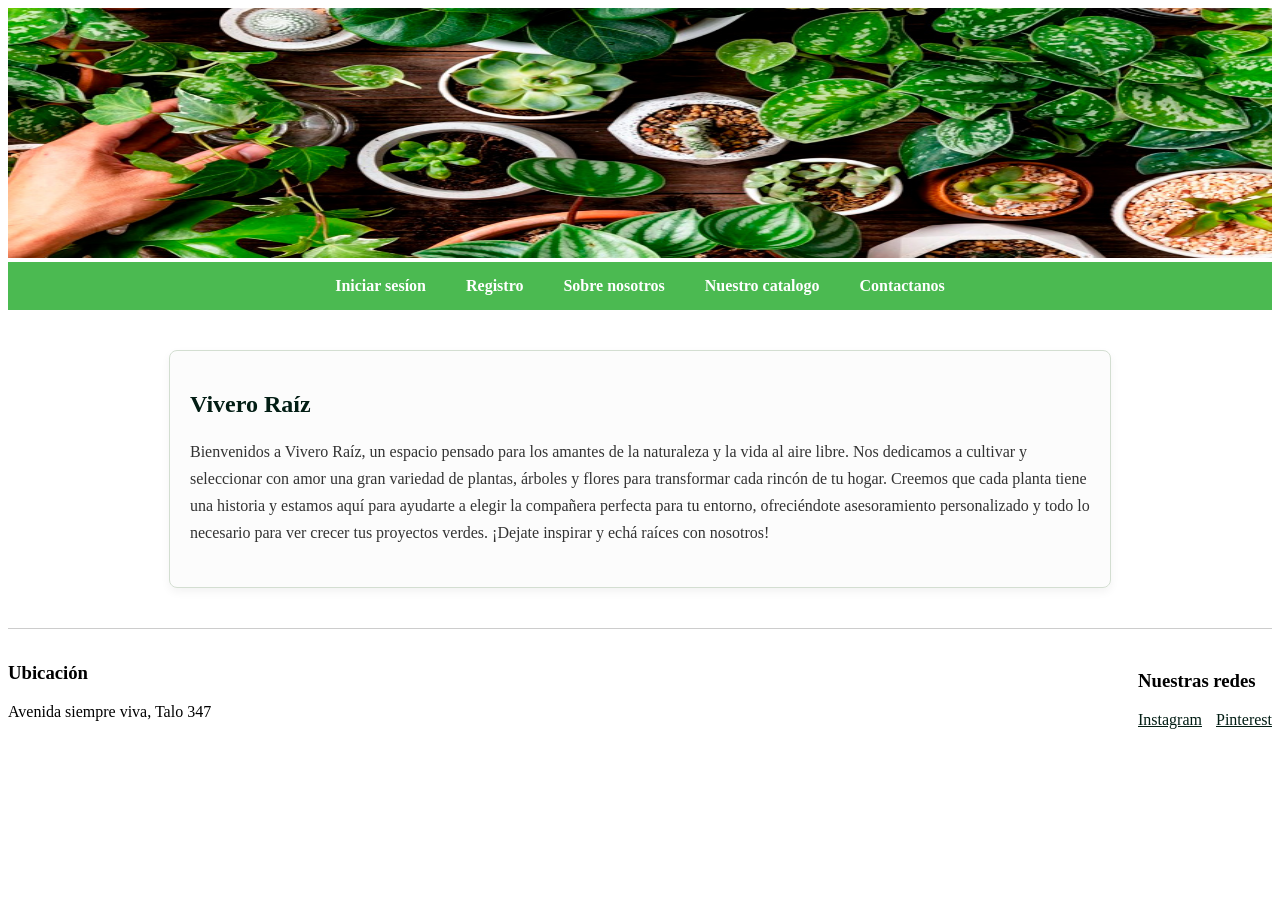
<file: index.html>
<!DOCTYPE html>
<html lang="en">

<head>
    <meta charset="UTF-8">
    <meta name="viewport" content="width=device-width, initial-scale=1.0">
    <title>Home | Vivero Raíz</title>
    <link rel="stylesheet" href="styles.css">
</head>

<body>

    <header>
        <img src="./multimedia/ViveroPortada.jpg" alt="Portada de Vivero Raíz" width="1050" height="250">

    </header>
     <nav>
        <a href="./login.html">Iniciar sesíon</a>
        <a href="./registro.html">Registro</a>
        <a href="./nosotros.html">Sobre nosotros</a>
        <a href="./catalogo.html">Nuestro catalogo</a>
        <a href="./Contacto.html">Contactanos</a>

    </nav>
    <main class="contenedor-textos">
    <section>
        <h2> Vivero Raíz</h2>
        <p> Bienvenidos a Vivero Raíz, un espacio pensado para los amantes de la naturaleza y la vida al aire libre. Nos
            dedicamos a cultivar y seleccionar con amor una gran variedad de plantas, árboles y flores para transformar
            cada rincón de tu hogar. Creemos que cada planta tiene una historia y estamos aquí para ayudarte a elegir la
            compañera perfecta para tu entorno, ofreciéndote asesoramiento personalizado y todo lo necesario para ver
            crecer tus proyectos verdes. ¡Dejate inspirar y echá raíces con nosotros!</p>
    </section>
    </main>
    <div style="background-color: rgb(109, 235, 109);display: block;">
    </div>
     <footer class="footer-generico">
        <div>
            <h3>Ubicación</h3>
            <p>Avenida siempre viva, Talo 347</p>
        </div>
        <div>
            <h3>Nuestras redes</h3>
            <a href="#" style="color: rgb(2, 29, 20); margin-right: 10px;">Instagram</a>
            <a href="#" style="color: rgb(2, 29, 20);">Pinterest</a>
        </div>
    </footer>
</body>

</html>
</file>
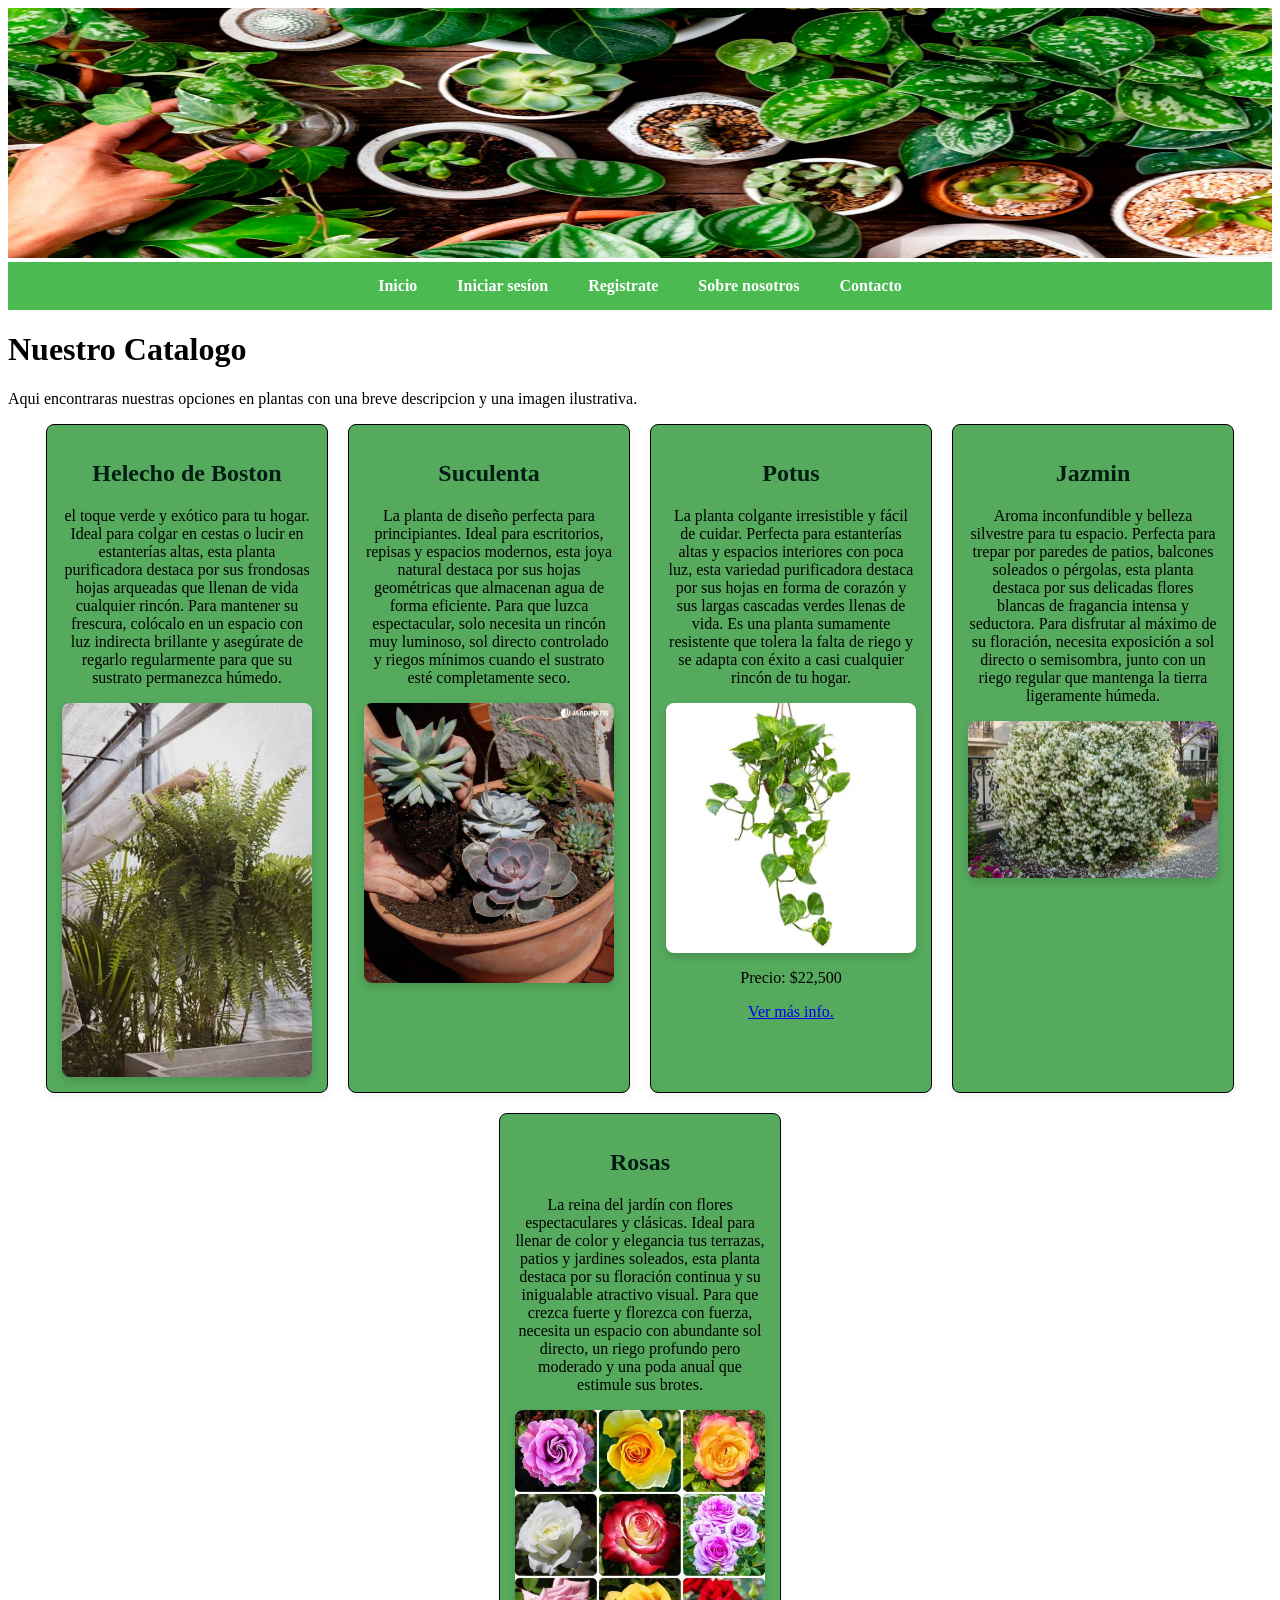
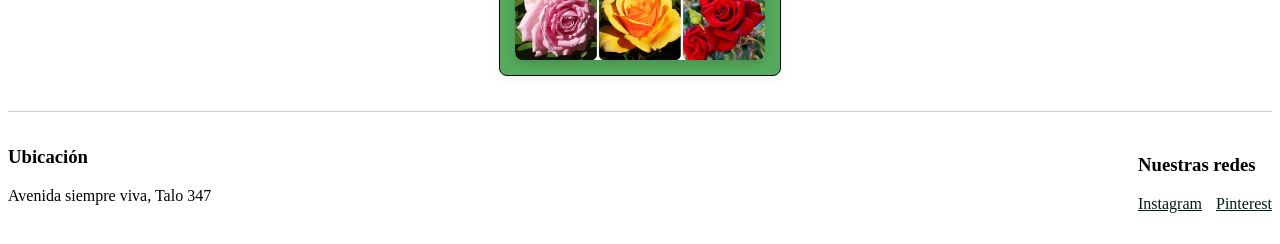
<file: catalogo.html>
<!DOCTYPE html>
<html lang="en">

<head>
    <meta charset="UTF-8">
    <meta name="viewport" content="width=device-width, initial-scale=1.0">
    <title>Catalogo</title>
    <link rel="stylesheet" href="styles.css">
</head>

<body>
    <header>
        <img src="./multimedia/ViveroPortada.jpg" alt="Portada de Vivero Raíz" width="1050" height="250">
    </header>
    <nav>
        <a href="./index.html">Inicio</a>
        <a href="./login.html">Iniciar sesíon</a>
        <a href="./registro.html">Registrate</a>
        <a href="./nosotros.html">Sobre nosotros</a>
        <a href="./Contacto.html">Contacto</a>
    </nav>
    <h1>Nuestro Catalogo</h1>
    <p>
        Aqui encontraras nuestras opciones en plantas con una breve descripcion y una imagen ilustrativa.
    </p>
    <main class="contenedor-catalogo">
        <div class="Ficha-Plantas">
            <h2>Helecho de Boston</h2>
            <p>el toque verde y exótico para tu hogar. Ideal para colgar en cestas o lucir en estanterías altas, esta
                planta
                purificadora destaca por sus frondosas hojas arqueadas que llenan de vida cualquier rincón. Para
                mantener su
                frescura, colócalo en un espacio con luz indirecta brillante y asegúrate de regarlo regularmente para
                que su
                sustrato permanezca húmedo.</p>
            <img src="./multimedia/helechoBoston.jpg" alt="Helechobostonimg">
        </div>
        <div class="Ficha-Plantas">
            <h2>Suculenta</h2>
            <p> La planta de diseño perfecta para principiantes. Ideal para escritorios, repisas y espacios modernos,
                esta
                joya natural destaca por sus hojas geométricas que almacenan agua de forma eficiente. Para que luzca
                espectacular, solo necesita un rincón muy luminoso, sol directo controlado y riegos mínimos cuando el
                sustrato esté completamente seco.
            </p>
            <img src="./multimedia/suculenta.jpg" alt="Suculentaimg">
        </div>
        <div class="Ficha-Plantas">
            <h2>Potus</h2>
            <p>
                La planta colgante irresistible y fácil de cuidar. Perfecta para estanterías altas y espacios interiores
                con
                poca luz, esta variedad purificadora destaca por sus hojas en forma de corazón y sus largas cascadas
                verdes
                llenas de vida. Es una planta sumamente resistente que tolera la falta de riego y se adapta con éxito a
                casi
                cualquier rincón de tu hogar.
            </p>
            <img src="./multimedia/potus.jpg" alt="Potus">
            <p>Precio: $22,500</p>
            <a href="./planta.html">Ver más info.</a>
        </div>
        <div class="Ficha-Plantas">
            <h2>Jazmin</h2>
            <p>
                Aroma inconfundible y belleza silvestre para tu espacio. Perfecta para trepar por paredes de patios,
                balcones soleados o pérgolas, esta planta destaca por sus delicadas flores blancas de fragancia intensa
                y
                seductora. Para disfrutar al máximo de su floración, necesita exposición a sol directo o semisombra,
                junto
                con un riego regular que mantenga la tierra ligeramente húmeda.
            </p>
            <img src="./multimedia/jazmin-lluvia.avif" alt="Jazmin">
        </div>
        <div class="Ficha-Plantas">
            <h2>Rosas</h2>
            <p>
                La reina del jardín con flores espectaculares y clásicas. Ideal para llenar de color y elegancia tus
                terrazas, patios y jardines soleados, esta planta destaca por su floración continua y su inigualable
                atractivo visual. Para que crezca fuerte y florezca con fuerza, necesita un espacio con abundante sol
                directo, un riego profundo pero moderado y una poda anual que estimule sus brotes.
            </p>
            <img src="./multimedia/rozas.jpg" alt="Rosas">
        </div>
    </main>
   <footer class="footer-generico">
        <div>
            <h3>Ubicación</h3>
            <p>Avenida siempre viva, Talo 347</p>
        </div>
        <div>
            <h3>Nuestras redes</h3>
            <a href="#" style="color: rgb(2, 29, 20); margin-right: 10px;">Instagram</a>
            <a href="#" style="color: rgb(2, 29, 20);">Pinterest</a>
        </div>
    </footer>


</body>

</html>
</file>
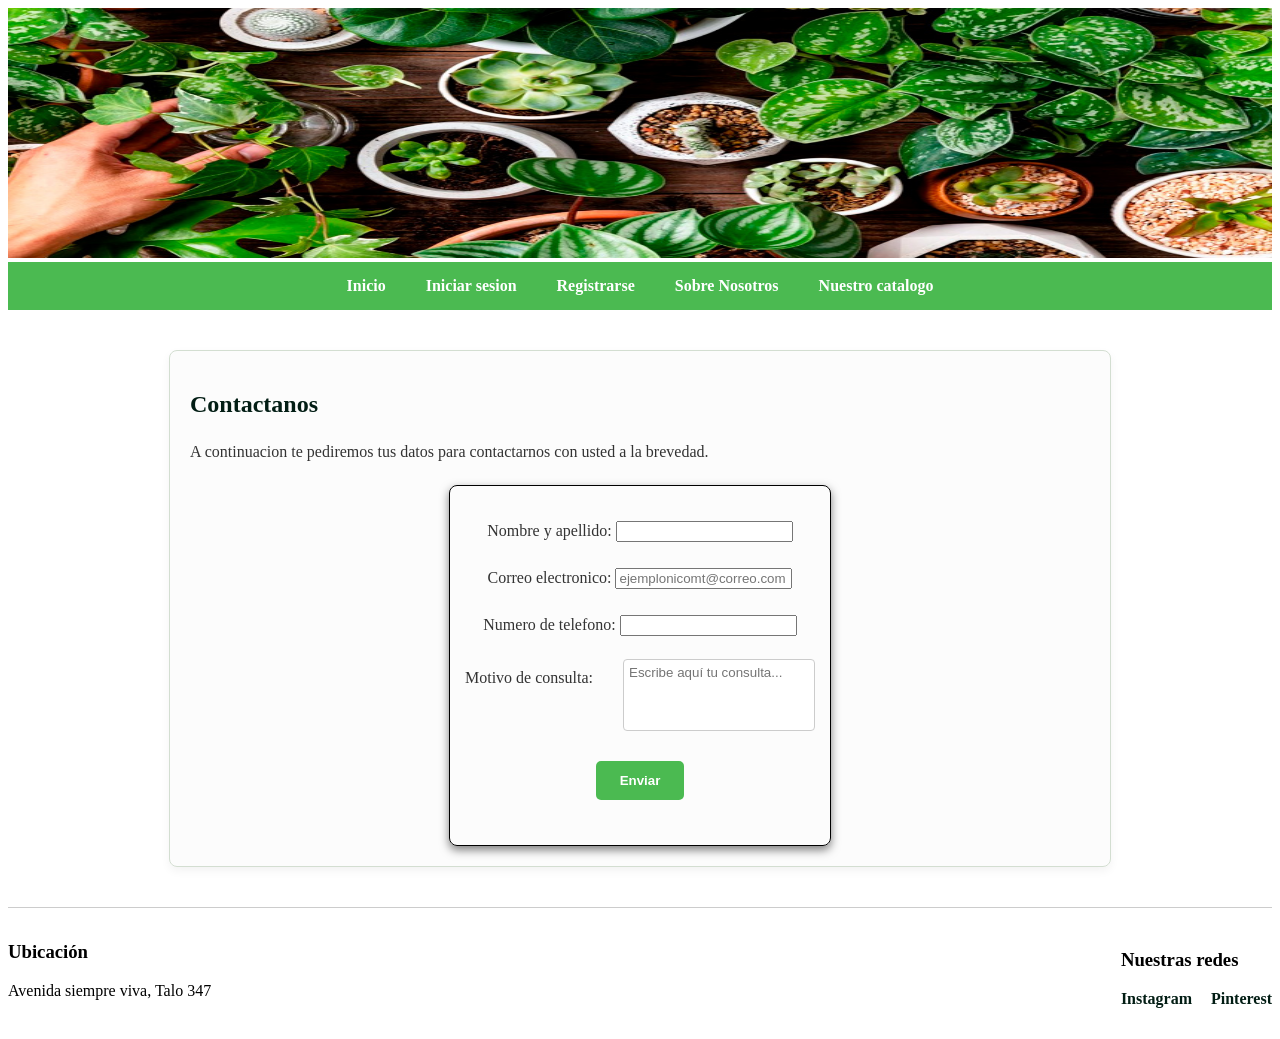
<file: Contacto.html>
<!DOCTYPE html>
<html lang="es">

<head>
    <meta charset="UTF-8">
    <meta name="viewport" content="width=device-width, initial-scale=1.0">
    <title>ContactoViveroRaiz</title>
    <link rel="stylesheet" href="styles.css">
</head>

<body>
    <header>
        <img src="./multimedia/ViveroPortada.jpg" alt="Portada de Vivero Raíz">
        <nav>
            <a href="./index.html">Inicio</a>
            <a href="./login.html">Iniciar sesion</a>
            <a href="./registro.html">Registrarse</a>
            <a href="./nosotros.html">Sobre Nosotros</a>
            <a href="./catalogo.html">Nuestro catalogo</a>
        </nav>
    </header>

    <main class="contenedor-textos">
        <h2>Contactanos</h2>
        <p>A continuacion te pediremos tus datos para contactarnos con usted a la brevedad.</p>
        <div class="contenedor-form">
            <form class="Caja-form">
                <p>
                    <label for="nombre">Nombre y apellido:</label>
                    <input type="text" id="nombre" name="nombre" required>
                </p>
                <p>
                    <label for="email">Correo electronico:</label>
                    <input type="email" id="email" placeholder="ejemplonicomt@correo.com" required>
                </p>
                <p>
                    <label for="telefono">Numero de telefono:</label>
                    <input type="tel" id="telefono" name="telefono">
                </p>
                <p style="display: flex; align-items: flex-start; justify-content: space-between;">
                    <label for="motivo" style="margin-top: 5px;">Motivo de consulta:</label>
                    <textarea id="motivo" name="motivo" placeholder="Escribe aquí tu consulta..." required
                        style="width: 100%; max-width: 180px; height: 60px; padding: 5px; border: 1px solid #ccc; border-radius: 4px; font-family: sans-serif; resize: none;"></textarea>
                </p>

                <p style="justify-content: center; display: flex;">
                    <button type="submit" class="btn-vivero" style="border: none; ">Enviar</button>
                </p>
            </form>
        </div>
    </main>
    <footer class="footer-generico">
        <div>
            <h3>Ubicación</h3>
            <p>Avenida siempre viva, Talo 347</p>
        </div>
        <div>
            <h3>Nuestras redes</h3>
            <a href="#"
                style="color: rgb(2, 29, 20); margin-right: 15px; text-decoration: none; font-weight: bold;">Instagram</a>
            <a href="#" style="color: rgb(2, 29, 20); text-decoration: none; font-weight: bold;">Pinterest</a>
        </div>
    </footer>
</body>

</html>
</file>
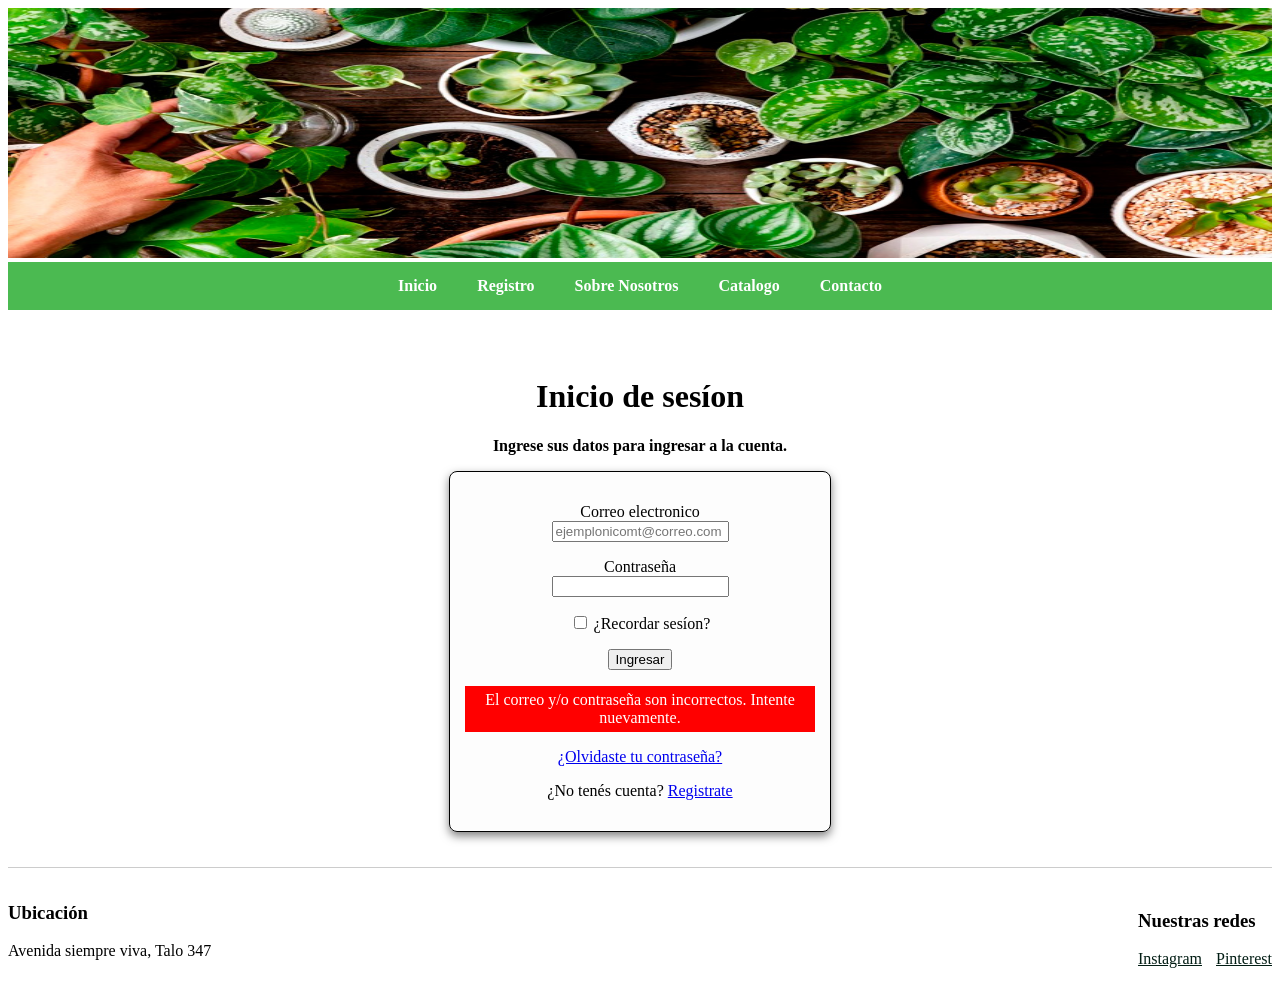
<file: login.html>
<!DOCTYPE html>
<html lang="es">

<head>
    <meta charset="UTF-8">
    <meta name="viewport" content="width=device-width, initial-scale=1.0">
    <title>Iniciar sesíon- Vivero Raíz</title>
    <link rel="stylesheet" href="styles.css">

</head>

<body>
    <header>
        <img src="./multimedia/ViveroPortada.jpg" alt="Portada de Vivero Raíz" width="1050" height="250">

    </header>
    <nav>
        <a href="./index.html">Inicio</a>
        <a href="./registro.html">Registro</a>
        <a href="./nosotros.html">Sobre Nosotros</a>
        <a href="./catalogo.html">Catalogo</a>
        <a href="./Contacto.html">Contacto</a>
    </nav>
    <div style="text-align: center;">
        <h2 style="color: white;">Todo lo que crece, ordenado.</h2>
        <h1>Inicio de sesíon</h1>
        <strong>
            <p>Ingrese sus datos para ingresar a la cuenta.
        </strong>
    </div>
    <div class="contenedor-form">
        <form class="Caja-form">

            <p>
                <label for="email">Correo electronico </label><br>
                <input type="email" id="email" placeholder="ejemplonicomt@correo.com"><br>
            </p>
            <p>
                <label for="password">Contraseña</label><br>
                <input type="password" id="password">
            </p>
            <p>
                <input type="checkbox" id="keep-logged">
                <label for="keep-logged">¿Recordar sesíon?</label>
            </p>
            <p>
                <button type="submit">Ingresar</button>
            </p>
            <div class="advertencia">
                El correo y/o contraseña son incorrectos. Intente nuevamente.
            </div>

            <p><a href="#">¿Olvidaste tu contraseña?</a></p>
            <p>¿No tenés cuenta? <a href="./registro.html">Registrate</a></p>


        </form>
    </div>
 <footer class="footer-generico">
        <div>
            <h3>Ubicación</h3>
            <p>Avenida siempre viva, Talo 347</p>
        </div>
        <div>
            <h3>Nuestras redes</h3>
            <a href="#" style="color: rgb(2, 29, 20); margin-right: 10px;">Instagram</a>
            <a href="#" style="color: rgb(2, 29, 20);">Pinterest</a>
        </div>
    </footer>

</body>

</html>
</file>
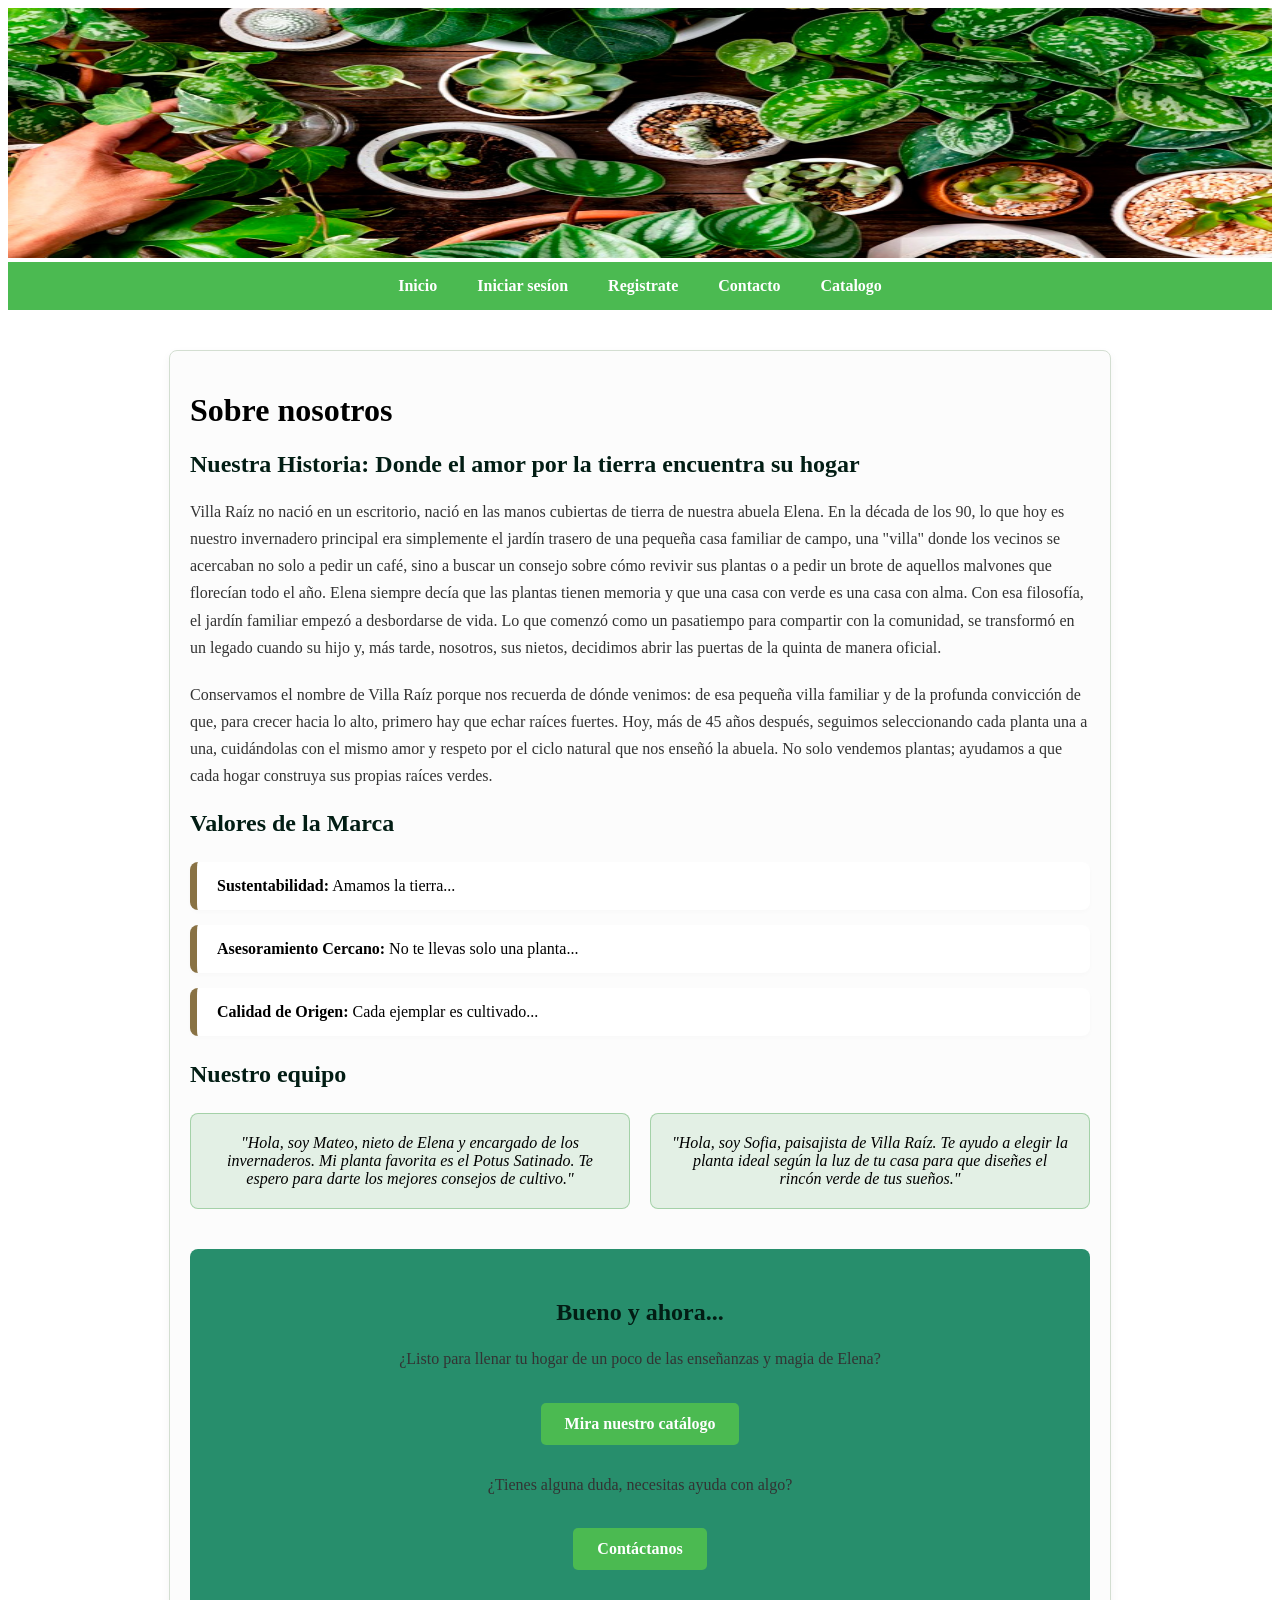
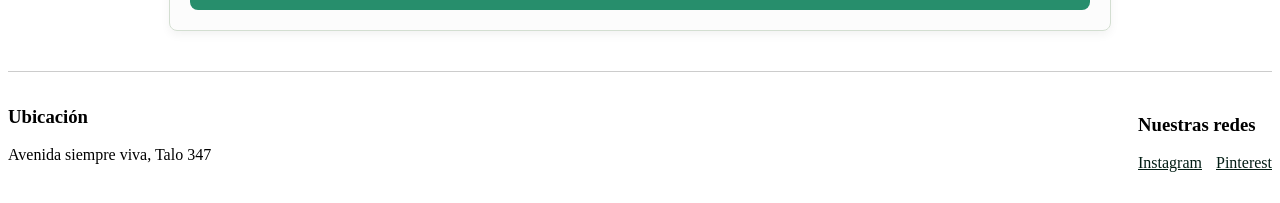
<file: nosotros.html>
<!DOCTYPE html>
<html lang="es">

<head>
    <meta charset="UTF-8">
    <meta name="viewport" content="width=device-width, initial-scale=1.0">
    <title>Nosotros | ViveroRaíz</title>
    <link rel="stylesheet" href="styles.css">
</head>

<body>
    <header>
        <img src="./multimedia/ViveroPortada.jpg" alt="Portada de Vivero Raíz" width="1050" height="250">
    </header>
    
    <nav>
        <a href="./index.html">Inicio</a>
        <a href="./login.html">Iniciar sesíon</a>
        <a href="./registro.html">Registrate</a>
        <a href="./Contacto.html">Contacto</a>    
        <a href="./catalogo.html">Catalogo</a>
    </nav>

    <main class="contenedor-textos">
        <h1>Sobre nosotros</h1>
        <h2>Nuestra Historia: Donde el amor por la tierra encuentra su hogar</h2>
        <p>
            Villa Raíz no nació en un escritorio, nació en las manos cubiertas de tierra de nuestra abuela Elena. En la
            década de los 90, lo que hoy es nuestro invernadero principal era simplemente el jardín trasero de una pequeña
            casa familiar de campo, una "villa" donde los vecinos se acercaban no solo a pedir un café, sino a buscar un
            consejo sobre cómo revivir sus plantas o a pedir un brote de aquellos malvones que florecían todo el año.
            Elena siempre decía que las plantas tienen memoria y que una casa con verde es una casa con alma. Con esa
            filosofía, el jardín familiar empezó a desbordarse de vida. Lo que comenzó como un pasatiempo para compartir con
            la comunidad, se transformó en un legado cuando su hijo y, más tarde, nosotros, sus nietos, decidimos abrir las
            puertas de la quinta de manera oficial.
        </p>
        <p>
            Conservamos el nombre de Villa Raíz porque nos recuerda de dónde venimos: de esa pequeña villa familiar y de la
            profunda convicción de que, para crecer hacia lo alto, primero hay que echar raíces fuertes. Hoy, más de 45 años
            después, seguimos seleccionando cada planta una a una, cuidándolas con el mismo amor y respeto por el ciclo
            natural que nos enseñó la abuela. No solo vendemos plantas; ayudamos a que cada hogar construya sus propias
            raíces verdes.
        </p>

        <section>
            <h2>Valores de la Marca</h2>
            <div class="valores-columna">
                <div class="valor-item"><strong>Sustentabilidad:</strong> Amamos la tierra...</div>
                <div class="valor-item"><strong>Asesoramiento Cercano:</strong> No te llevas solo una planta...</div>
                <div class="valor-item"><strong>Calidad de Origen:</strong> Cada ejemplar es cultivado...</div>
            </div>
            
            <h2>Nuestro equipo</h2>
            <!-- Agregamos un width al 100% para obligar a las tarjetas a ocupar este espacio -->
            <div class="contenedor-equipo" style="width: 100%;">
                <div class="tarjeta-miembro">
                    "Hola, soy Mateo, nieto de Elena y encargado de los invernaderos. Mi planta favorita es el Potus Satinado. Te espero para darte los mejores consejos de cultivo."
                </div>
                <div class="tarjeta-miembro">
                    "Hola, soy Sofia, paisajista de Villa Raíz. Te ayudo a elegir la planta ideal según la luz de tu casa para que diseñes el rincón verde de tus sueños."
                </div>
            </div>
        </section>

        <article>
            <div class="caja-cta">
                <h2>Bueno y ahora...</h2>
                <p>¿Listo para llenar tu hogar de un poco de las enseñanzas y magia de Elena?</p>
                <a href="./catalogo.html" class="btn-vivero">Mira nuestro catálogo</a>
                <p>¿Tienes alguna duda, necesitas ayuda con algo?</p>
                <a href="./Contacto.html" class="btn-vivero" >Contáctanos</a>
            </div>
        </article>
    </main>

    <footer class="footer-generico">
        <div>
            <h3>Ubicación</h3>
            <p>Avenida siempre viva, Talo 347</p>
        </div>
        <div>
            <h3>Nuestras redes</h3>
            <a href="#" style="color: rgb(2, 29, 20); margin-right: 10px;">Instagram</a>
            <a href="#" style="color: rgb(2, 29, 20);">Pinterest</a>
        </div>
    </footer>

</body>
</html>
</file>
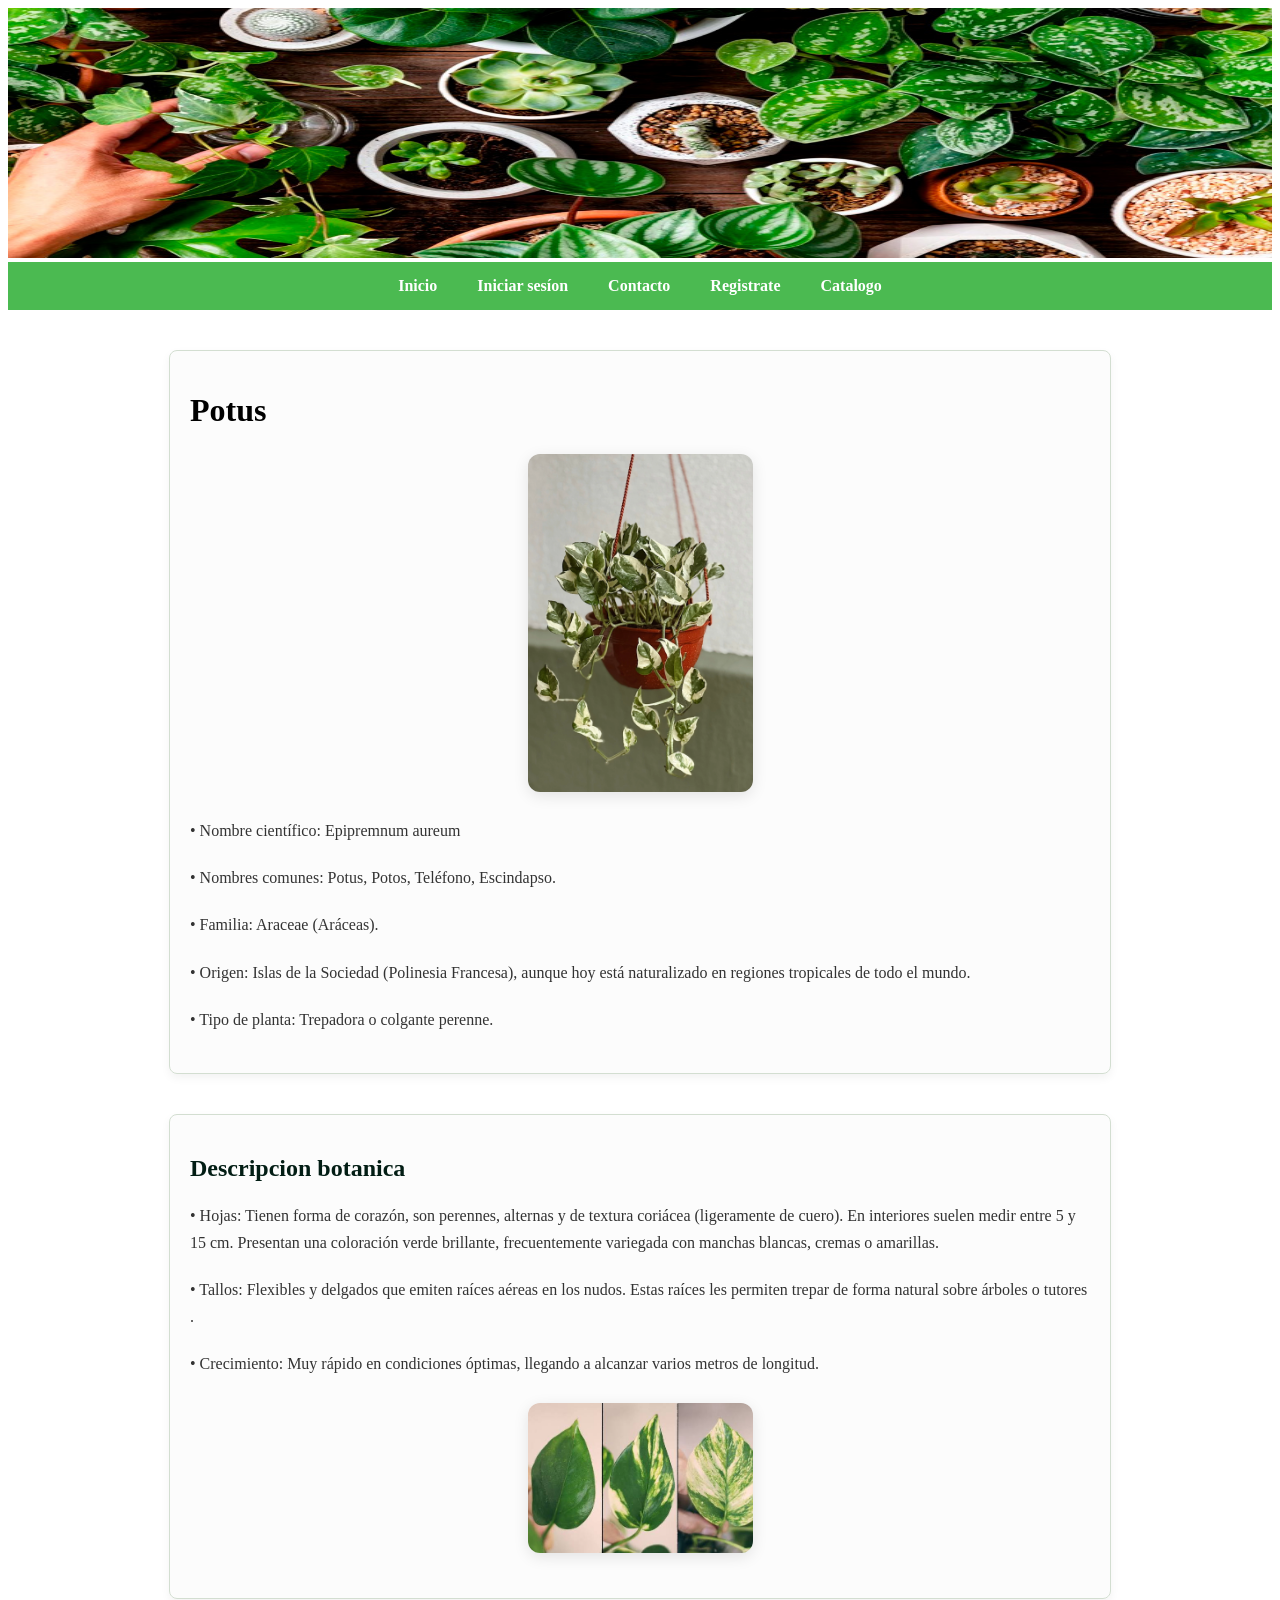
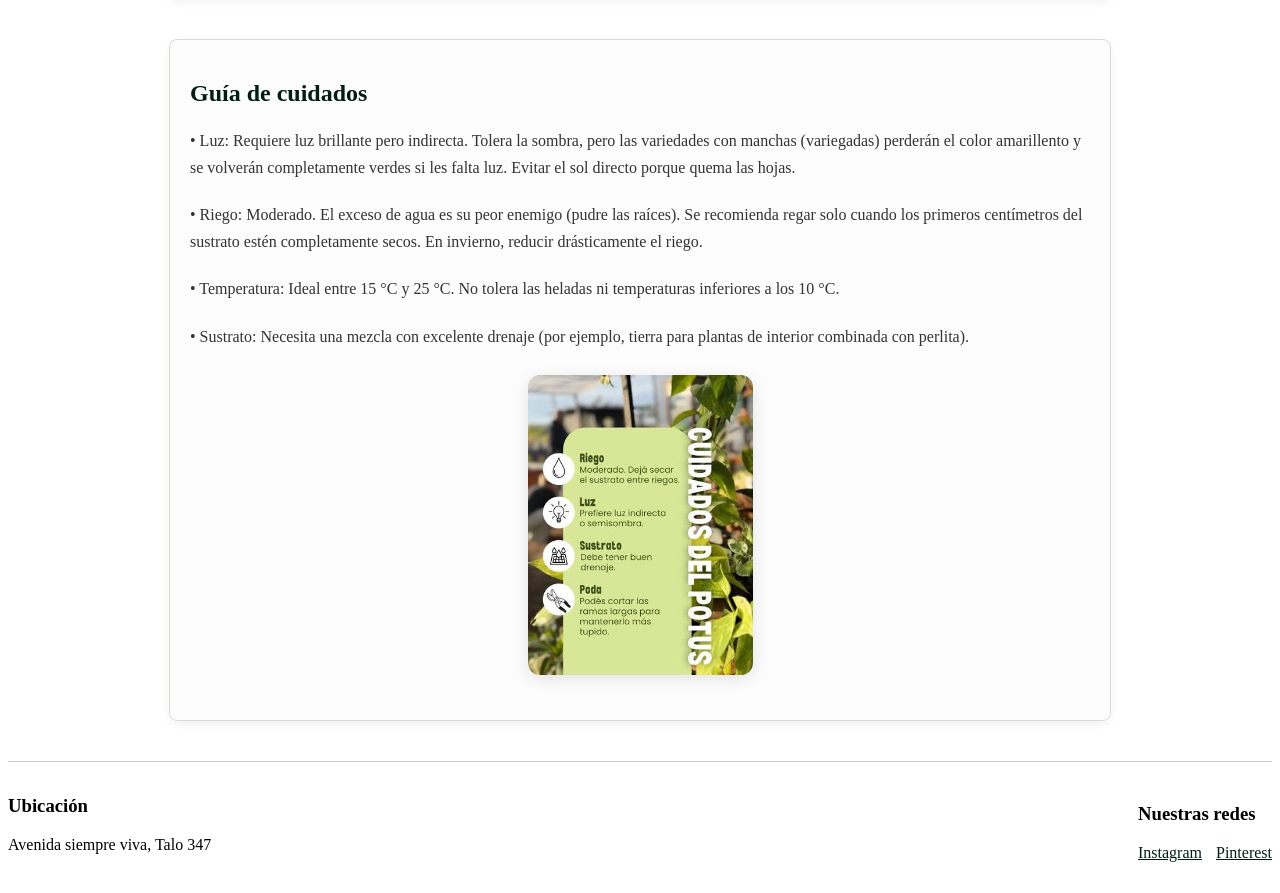
<file: planta.html>
<!DOCTYPE html>
<html lang="en">

<head>
    <meta charset="UTF-8">
    <meta name="viewport" content="width=device-width, initial-scale=1.0">
    <title>Potus</title>
    <link rel="stylesheet" href="styles.css">
</head>

<body>
    <header>
        <img src="./multimedia/ViveroPortada.jpg" alt="Portada de Vivero Raíz" width="1050" height="250">
    </header>
    <nav>
        <a href="./index.html">Inicio</a>
        <a href="./login.html">Iniciar sesíon</a>
        <a href="./Contacto.html">Contacto</a>
        <a href="./registro.html">Registrate</a>
        <a href="./catalogo.html">Catalogo</a>
    </nav>
    <div class="contenedor-textos">
    <h1 >Potus</h1>
    <img src="./multimedia/potusPag.webp" alt="Potuspagina1" width="25%">
    <p>• Nombre científico: Epipremnum aureum</p>
    <p>• Nombres comunes: Potus, Potos, Teléfono, Escindapso.</p>
    <p>• Familia: Araceae (Aráceas).</p>
    <p>• Origen: Islas de la Sociedad (Polinesia Francesa), aunque hoy está naturalizado en regiones tropicales de todo
        el mundo.</p>
    <p> • Tipo de planta: Trepadora o colgante perenne.</p>
    </div>
    <div class="contenedor-textos">
    <h2>Descripcion botanica</h2>
    <p>• Hojas: Tienen forma de corazón, son perennes, alternas y de textura coriácea (ligeramente de cuero). En
        interiores suelen medir entre 5 y 15 cm. Presentan una coloración verde brillante, frecuentemente variegada con
        manchas blancas, cremas o amarillas.</p>
    <p>• Tallos: Flexibles y delgados que emiten raíces aéreas en los nudos. Estas raíces les permiten trepar de forma
        natural sobre árboles o tutores .</p>
    <p>• Crecimiento: Muy rápido en condiciones óptimas, llegando a alcanzar varios metros de longitud.</p>
    <img src="./multimedia/potushoja.jpg" alt="potushoja" width="25%">
    </div>
    <div class="contenedor-textos">
    <h2>Guía de cuidados</h2>
    <p>• Luz: Requiere luz brillante pero indirecta. Tolera la sombra, pero las variedades con manchas (variegadas)
        perderán el color amarillento y se volverán completamente verdes si les falta luz. Evitar el sol directo porque
        quema las hojas.</p>
    <p>• Riego: Moderado. El exceso de agua es su peor enemigo (pudre las raíces). Se recomienda regar solo cuando los
        primeros centímetros del sustrato estén completamente secos. En invierno, reducir drásticamente el riego.</p>
    <p>• Temperatura: Ideal entre 15 °C y 25 °C. No tolera las heladas ni temperaturas inferiores a los 10 °C.</p>
    <p>• Sustrato: Necesita una mezcla con excelente drenaje (por ejemplo, tierra para plantas de interior combinada con
        perlita).</p>
    <img src="./multimedia/PotusCuidado.jpg" alt="PotusCuidado" width="25%">
    </div>
</body>
 <footer class="footer-generico">
        <div>
            <h3>Ubicación</h3>
            <p>Avenida siempre viva, Talo 347</p>
        </div>
        <div>
            <h3>Nuestras redes</h3>
            <a href="#" style="color: rgb(2, 29, 20); margin-right: 10px;">Instagram</a>
            <a href="#" style="color: rgb(2, 29, 20);">Pinterest</a>
        </div>
    </footer>

</html>
</file>
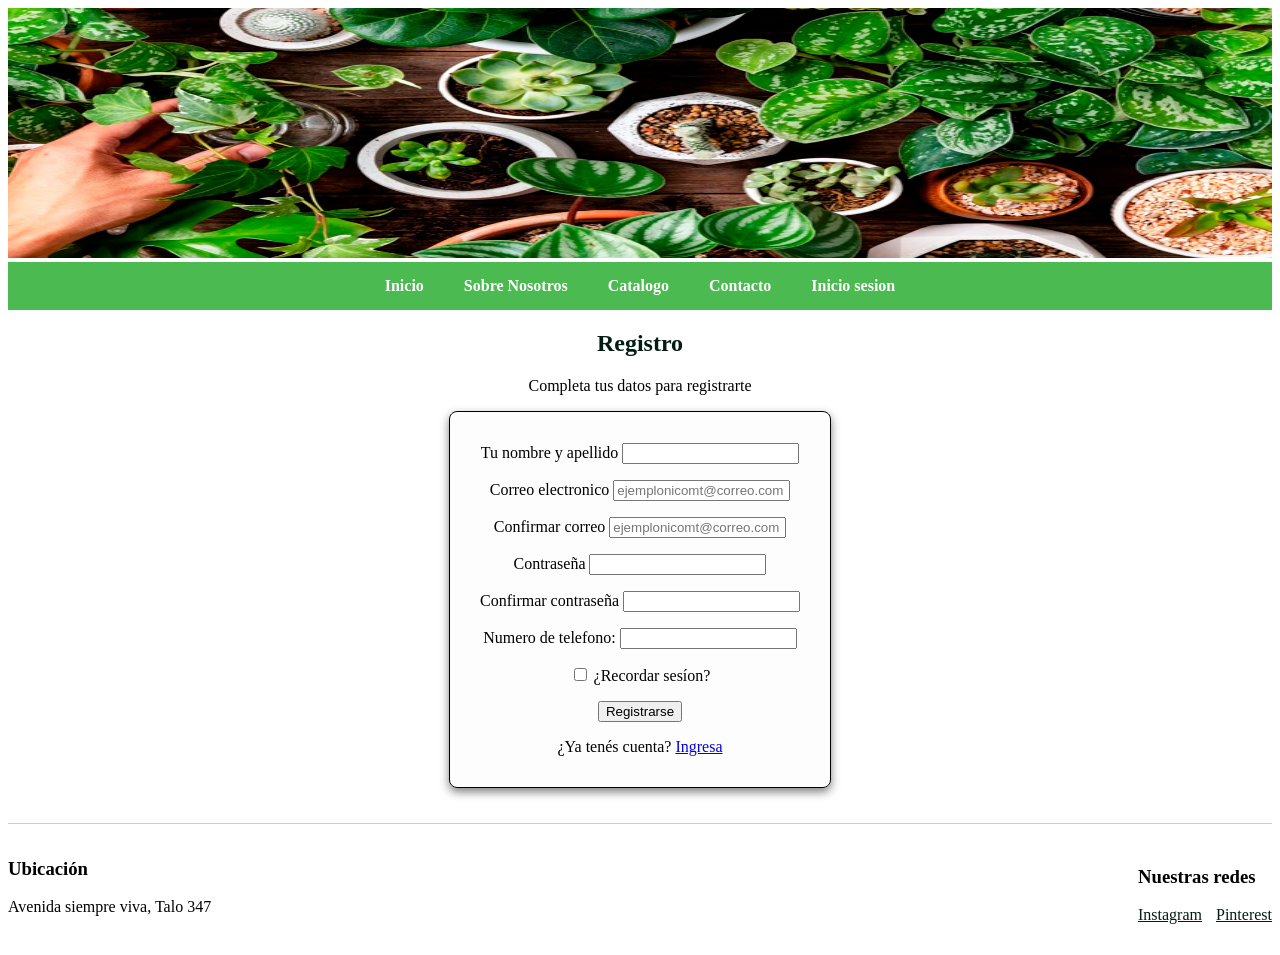
<file: registro.html>
<!DOCTYPE html>
<html lang="en">
<head>
    <meta charset="UTF-8">
    <meta name="viewport" content="width=device-width, initial-scale=1.0">
    <title>Registro| ViveroRaíz</title>
    <link rel="stylesheet" href="styles.css">
</head>
<body>
     <header>
        <img src="./multimedia/ViveroPortada.jpg" alt="Portada de Vivero Raíz" width="1050" height="250">

    </header>
     <nav>
        <a href="./index.html">Inicio</a>
        <a href="./nosotros.html">Sobre Nosotros</a>
        <a href="./catalogo.html">Catalogo</a>
        <a href="./Contacto.html">Contacto</a>
        <a href="./login.html">Inicio sesion</a>
    </nav>
    <div style="text-align: center;">
    <h2>Registro</h2>
    <p>Completa tus datos para registrarte</p>
    </div>
     <div class="contenedor-form">
        <form class="Caja-form">

            <p>
                <label for="nombre">Tu nombre y apellido </label>
                <input type="text" id="nombre" >
            </p>
             <p>
                <label for="email">Correo electronico </label>
                <input type="email" id="email" placeholder="ejemplonicomt@correo.com">
            </p>
             <p>
                <label for="email">Confirmar correo </label>
                <input type="email" id="email" placeholder="ejemplonicomt@correo.com">
            </p>
            <p>
                <label for="password">Contraseña</label>
                <input type="password" id="password">
            </p>
             <p>
                <label for="password">Confirmar contraseña</label>
                <input type="password" id="password">
            </p>
             <p>
           <label for="Telefono">Numero de telefono:</label>
                <input type="tel" id="telefono" name="telefono">
        </p>
            <p>
                <input type="checkbox" id="keep-logged">
                <label for="keep-logged">¿Recordar sesíon?</label>
            </p>
            <p>
                <button type="submit">Registrarse</button>
            </p>

            <p>¿Ya tenés cuenta? <a href="./login.html">Ingresa</a></p>


        </form>
    </div>
 <footer class="footer-generico">
        <div>
            <h3>Ubicación</h3>
            <p>Avenida siempre viva, Talo 347</p>
        </div>
        <div>
            <h3>Nuestras redes</h3>
            <a href="#" style="color: rgb(2, 29, 20); margin-right: 10px;">Instagram</a>
            <a href="#" style="color: rgb(2, 29, 20);">Pinterest</a>
        </div>
    </footer>
</body>
</html>
</file>
<file: styles.css>
.advertencia {
    background-color: red;
    color: white;
    padding: 5px;
    display: inline-block;
}

h2 {
    color: rgb(2, 29, 20)
}

.contenedor-catalogo {
    display: flex;
    flex-wrap: wrap;
    gap: 20px;
    justify-content: center;
}

.Ficha-Plantas {
    background-color: rgba(17, 137, 29, 0.712);
    border: 1px solid;
    border-radius: 8px;
    padding: 15px;
    width: 250px;
    text-align: center;
    box-shadow: 0 4px 10px rgba(0,0,0,0.05);

}
header {
    width: 100%;
}
header img {
    width: 100%;               
    height: auto;              
    max-height: 250px;               
}

.Ficha-Plantas img {
    max-width: 100%;
    height: auto;
    display: block;
    margin: 15px auto 0 auto;
    border-radius: 8px; 
    box-shadow: 0 4px 8px rgba(0, 0, 0, 0.15);
}
.Caja-form {
    background-color: rgba(252, 252, 252, 0.747);
    border: 1px solid;
    border-radius: 8px;
    box-shadow: 0 4px 10px rgba(0,0,0,0.5);
    padding: 15px;
    width: 350px;
    text-align: center;
    
    
}
.contenedor-form {
    display: flex;
    justify-content: center;
    align-items: center;
}


nav {
    display: flex;
    justify-content: center;
    background-color: #4bba51;
    padding: 15px 10px; 
    gap: 40px;
    flex-wrap: wrap; 
}

nav a {
    color: #ffffff;
    text-decoration: none;
    font-weight: bold;
    font-size: 16px;
    transition: color 0.3s;

}

.contenedor-textos {
    max-width: 900px;
    margin: 40px auto;
    padding: 20px;
    background-color: rgba(252, 252, 252, 0.9);
    border: 1px solid #d3ded1;
    border-radius: 8px;
    box-shadow: 0 4px 10px rgba(0,0,0,0.05);
}

.contenedor-textos p {
    line-height: 1.7;
    color: #333333;
    font-size: 16px;
    margin-bottom: 20px;
}

.contenedor-textos img {
    display: block;
    margin: 25px auto;        
    max-width: 100%;          
    height: auto;
    border-radius: 12px;      
    box-shadow: 0 4px 15px rgba(0, 0, 0, 0.1);
}
.valores-columna {
    display: flex;
    flex-direction: column;
    gap: 15px;
    margin: 25px 0;
}
.valor-item {
    background-color: #ffffff;
    padding: 15px 20px;
    border-radius: 8px;
    border-left: 7px solid rgb(137, 114, 68);
    box-shadow: 0 2px 5px rgba(0,0,0,0.02);
}
.contenedor-equipo {
    display: flex;
    gap: 20px;
    justify-content: center;
    flex-wrap: wrap;
    margin: 25px 0;
}
.tarjeta-miembro {
    background-color: rgba(17, 137, 29, 0.1); 
    border: 1px solid rgba(17, 137, 29, 0.3);
    border-radius: 8px;
    padding: 20px;
    width: auto;
    flex: 1;
    min-width: 250px;
    max-width: 420px;
    text-align: center;
    font-style: italic;
}
.caja-cta {
    background-color: rgb(39, 142, 108); 
    color: #ffffff;
    padding: 30px;
    border-radius: 8px;
    text-align: center;
    margin-top: 40px;
}
.btn-vivero {
    display: inline-block;
    background-color: #4bba51;
    color: #ffffff;
    padding: 12px 24px;
    border-radius: 5px;
    text-decoration: none;
    font-weight: bold;
    margin: 10px;
    transition: transform 0.2s, background-color 0.3s;
}
.btn-vivero:hover {
    background-color: #3aa340;
    transform: translateY(-2px); 
}
.footer-generico {
    display: flex;
    justify-content: space-between;
    align-items: center;
    margin-top: 35px;
    padding: 15px 0;
    border-top: 1px solid #ccc;
}
</file>
